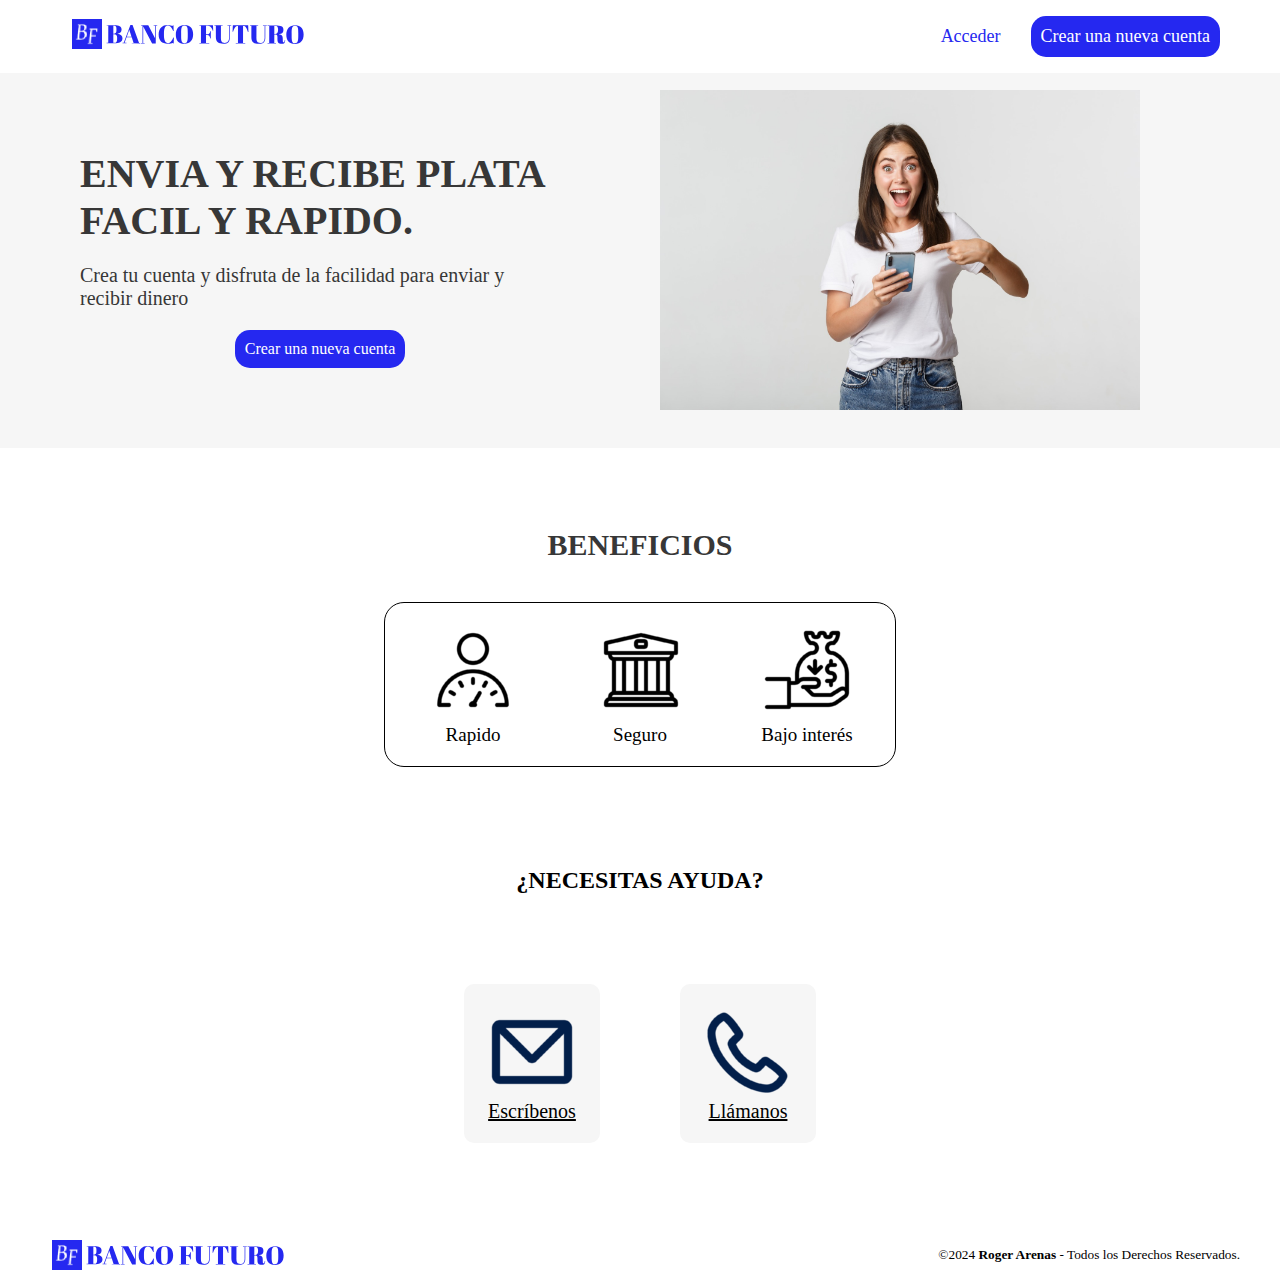
<file: index.html>
<!DOCTYPE html>
<html lang="es">

<head>
    <meta charset="UTF-8">
    <meta name="viewport" content="width=device-width, initial-scale=1.0">
    <title>Banco Futuro</title>
    <link rel="shortcut icon" href="img/BancoFuturo.ico" type="image/x-icon">
    
    <link rel="stylesheet" href="css/index.css">
    <link rel="stylesheet" href="css/style.css">

</head>

<body>
    <nav>
        <a href="index.html"><img src="img/BancoFuturoLetra.png" alt="BancoFuturoLetra"></a>

        <div class="botonesnav">
            <a href="iniciarsesion.html" id="acceder">Acceder</a>
            <div class="btnRegistrarse">
                <a href="registrarse.html">Crear una nueva cuenta</a>
            </div>
        </div>
    </nav>

    <main>

        <div class="content">
            <div class="textoContent">
                <h2>
                    ENVIA Y RECIBE PLATA FACIL Y RAPIDO.
                </h2>
                <p>Crea tu cuenta y disfruta de la facilidad para enviar y recibir dinero</p>
                <div class="btnRegistrarse">
                    <a href="registrarse.html">Crear una nueva cuenta</a>
                </div>
            </div>
            <div class="imagenContent">
                <img src="img/chica_celular.png" alt="Mujer con telefono">

            </div>
        </div>
        <div class="beneficios">
            <h2>BENEFICIOS</h2>
            <div class="beneficiosContainer">
                <div class="beneficiosCard"><img src="img/fast.png" alt="Rapido">
                    <p>Rapido</p>
                </div>
                <div class="beneficiosCard"><img src="img/seguro.png" alt="Seguro">
                    <p>Seguro</p>
                </div>
                <div class="beneficiosCard"><img src="img/nocobro.png" alt="Barato">
                    <p>Bajo interés</p>
                </div>
            </div>
        </div>
        <div class="ayuda">
            <h2>¿NECESITAS AYUDA?</h2>
            <div class="ayudaContainer">
                <div class="ayudaCard">
                    <img src="img/correo.png" alt="correo">
                    <a href="#">Escríbenos</a>
                </div>
                <div class="ayudaCard">
                    <img src="img/telefono.png" alt="telefono">
                    <a href="#">Llámanos</a>
                </div>


            </div>

        </div>




    </main>

    <footer>
        <img src="img/BancoFuturoLetra.png" alt="BancoFuturoLetra">
        <small>&copy;2024 <b>Roger Arenas</b> - Todos los Derechos Reservados.</small>

    </footer>
    <script type="module" src="./js/main.js"></script>

</body>

</html>
</file>
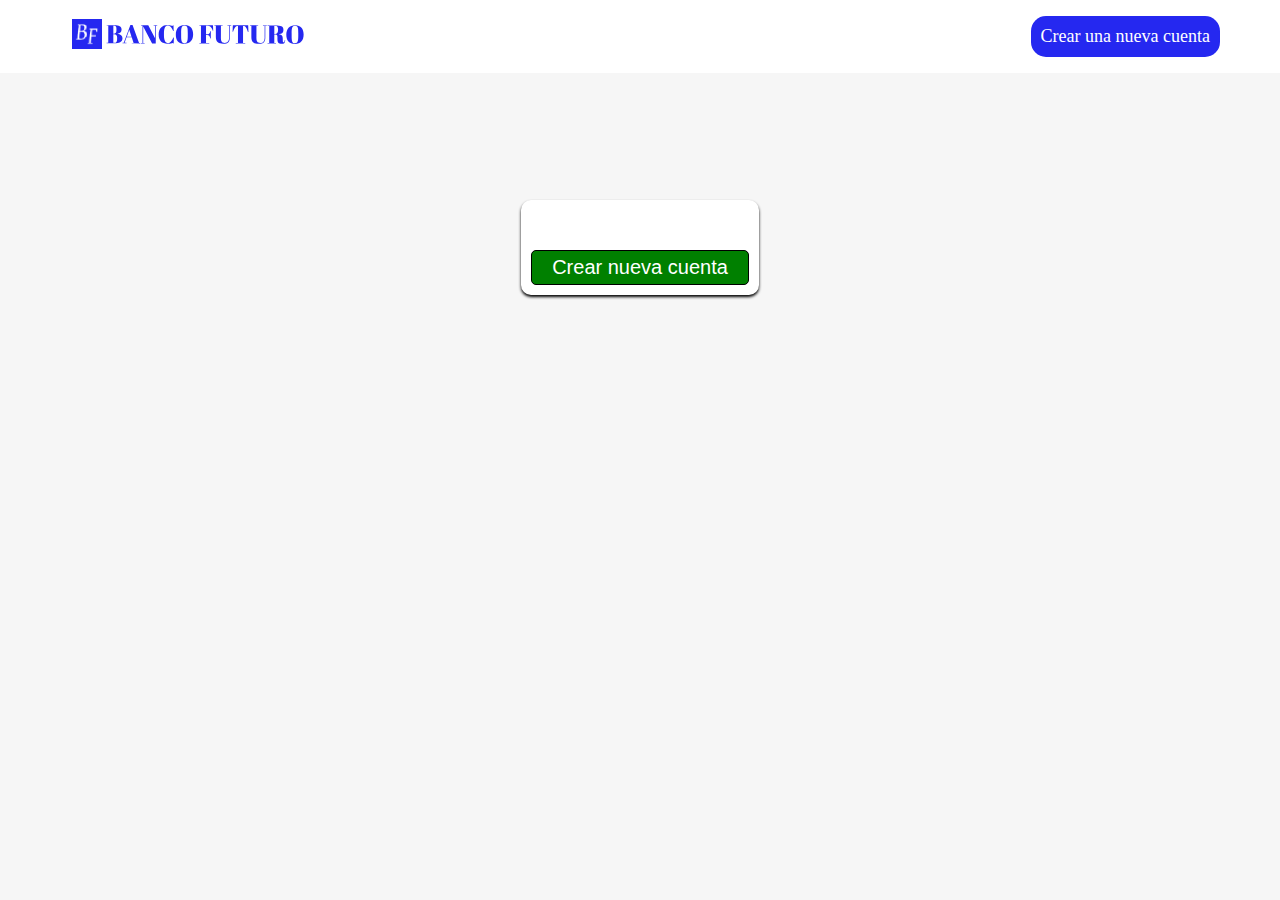
<file: gestorCuentas.html>
<!DOCTYPE html>
<html lang="en">

<head>
    <meta charset="UTF-8">
    <meta name="viewport" content="width=device-width, initial-scale=1.0">
    <title>Banco Futuro</title>
    <link rel="shortcut icon" href="img/BancoFuturo.ico" type="image/x-icon">
    <link rel="stylesheet" href="css/style.css">
    <link rel="stylesheet" href="css/gestorCuenta.css">
</head>

<body>
    <nav>
        <a href="index.html"><img src="img/BancoFuturoLetra.png" alt="BancoFuturoLetra"></a>

        <div class="botonesnav">

            <div class="btnRegistrarse">
                <a href="registrarse.html">Crear una nueva cuenta</a>
            </div>
        </div>
    </nav>
    <main>
        <section class="container">
            <div id="gestorCuenta">
            </div>
            <button id="crearCuenta">Crear nueva cuenta</button>

            <div id="botonesCrearCuenta">
                <button id="tipoAhorro">Ahorros</button>
                <button id="tipoCorriente">Corriente</button>

            </div>
        </section>



    </main>

    <script type="module" src="./js/main.js"></script>
</body>

</html>
</file>
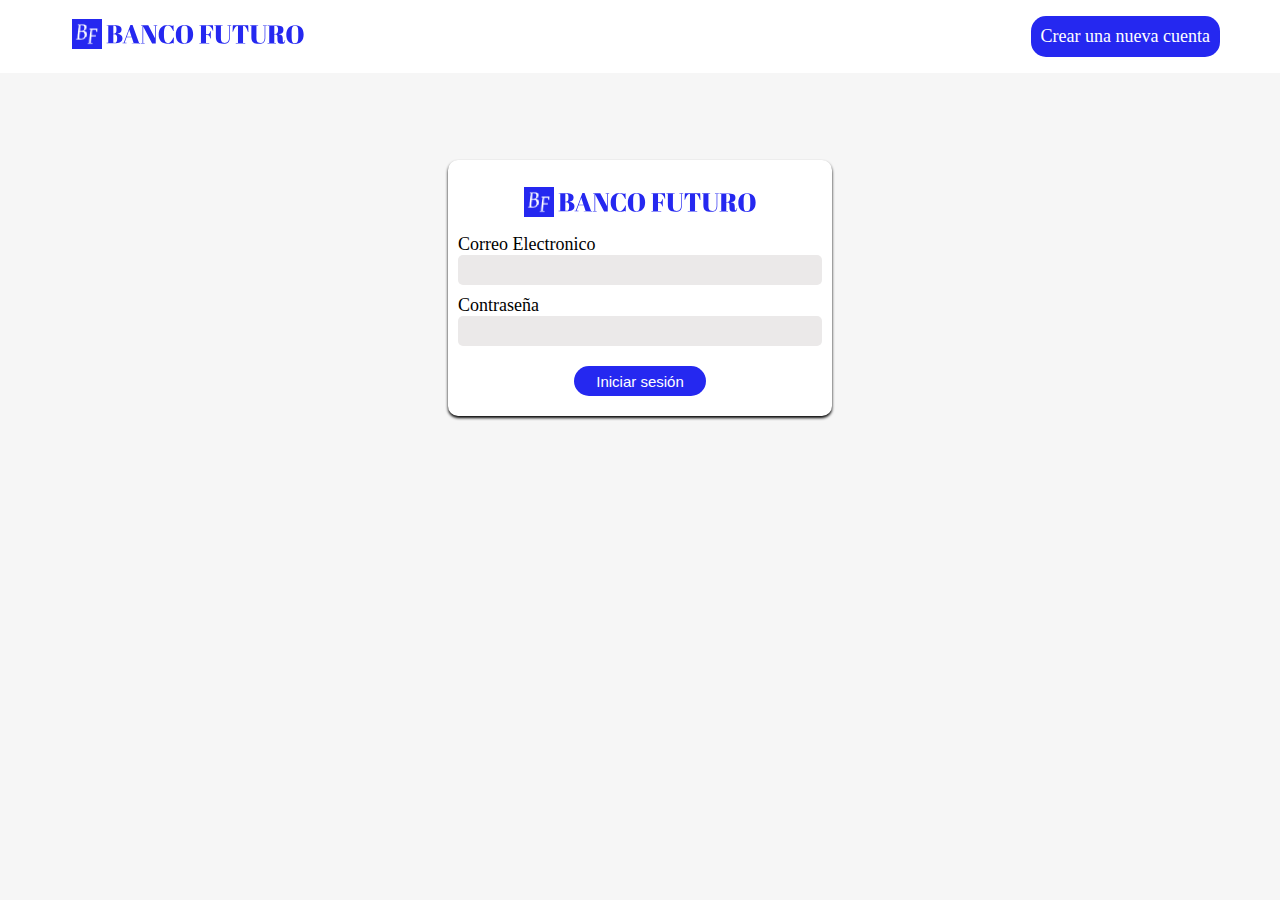
<file: iniciarsesion.html>
<!DOCTYPE html>
<html lang="en">
<head>
    <meta charset="UTF-8">
    <meta name="viewport" content="width=device-width, initial-scale=1.0">
    <title>Banco Futuro</title>
    <link rel="shortcut icon" href="img/BancoFuturo.ico" type="image/x-icon">
    <link rel="stylesheet" href="css/style.css">
    <link rel="stylesheet" href="css/iniciarsesion.css">
</head>
<body>
    <nav>
        <a href="index.html"><img src="img/BancoFuturoLetra.png" alt="BancoFuturoLetra"></a>

        <div class="botonesnav">
            
            <div class="btnRegistrarse">
                <a href="registrarse.html">Crear una nueva cuenta</a>
            </div>
        </div>
    </nav>
    <main>
        <div class="iniciarsesion">
            <form id="formInicioSesion">
                <img src="img/BancoFuturoLetra.png" alt="BancoFuturo">
                <label for="correo">Correo Electronico</label>
                <input type="email" name="cor" id="incorreo" required>
                <label for="contraseña">Contraseña</label>
                <input type="password" name="contra" id="incontraseña" minlength="8" required>
                <input type="submit" value="Iniciar sesión" id="iniciarsesion">
            </form>
        </div>
    </main>
    
<script type="module" src="./js/main.js"></script>
</body>
</html>
</file>
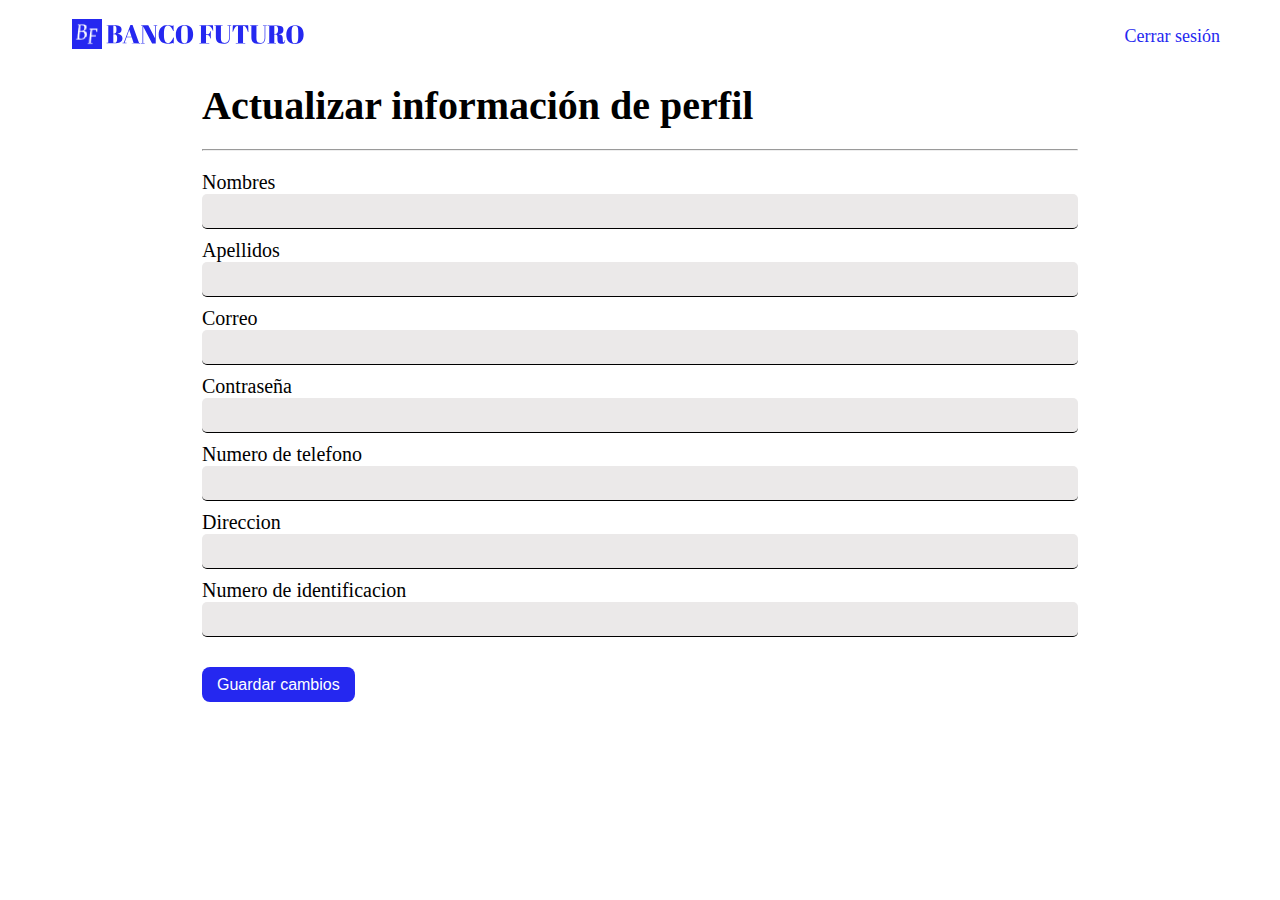
<file: modificarPerfil.html>
<!DOCTYPE html>
<html lang="es">

<head>
    <meta charset="UTF-8">
    <meta name="viewport" content="width=device-width, initial-scale=1.0">
    <title>Banco Futuro</title>
    <link rel="shortcut icon" href="img/BancoFuturo.ico" type="image/x-icon">
    <link rel="stylesheet" href="css/modificarPerfil.css">
</head>

<body>
    <nav>
        <a href="perfil.html"><img src="img/BancoFuturoLetra.png" alt="BancoFuturoLetra"></a>

        <div class="botonesnav">
            <a href="index.html" id="cerrarsesion">Cerrar sesión</a>
        </div>

    </nav>

    <main>

        <section class="container">
            <h1>Actualizar información de perfil</h1>
            <hr>
            <form action="" id="formModificarPerfil">
                <label for="nombre">Nombres</label>
                <input type="text" name="nom" id="modnombre" required>
                <label for="apellido">Apellidos</label>
                <input type="text" name="ape" id="modapellido" required>





                <label for="correo">Correo</label>
                <input type="email" name="corr" id="modcorreo" required>



                <label for="contraseña">Contraseña</label>
                <input type="text" name="contra" id="modcontraseña" minlength="8" required>

                <label for="telefono">Numero de telefono</label>
                <input type="tel" name="telef" id="modtelefono" maxlength="11" required>




                <label for="direccion">Direccion</label>
                <input type="text" name="direc" id="moddireccion" required>
                <label for="identificacion">Numero de identificacion</label>
                <input type="number" name="ident" id="modidentificacion" required>


                </div>

                <!--  <label for="nacimiento">Fecha de nacimiento</label>
    <input type="date" name="fecha" id="nacimiento" max="2006-12-31" required> -->
                <!--                         <input type="button" id="crearcuenta" value="Crear cuenta">-->
                <input type="submit" id="guardarCambios" value="Guardar cambios">



            </form>

        </section>

        <script type="module" src="js/main.js"></script>
</body>

</html>
</file>
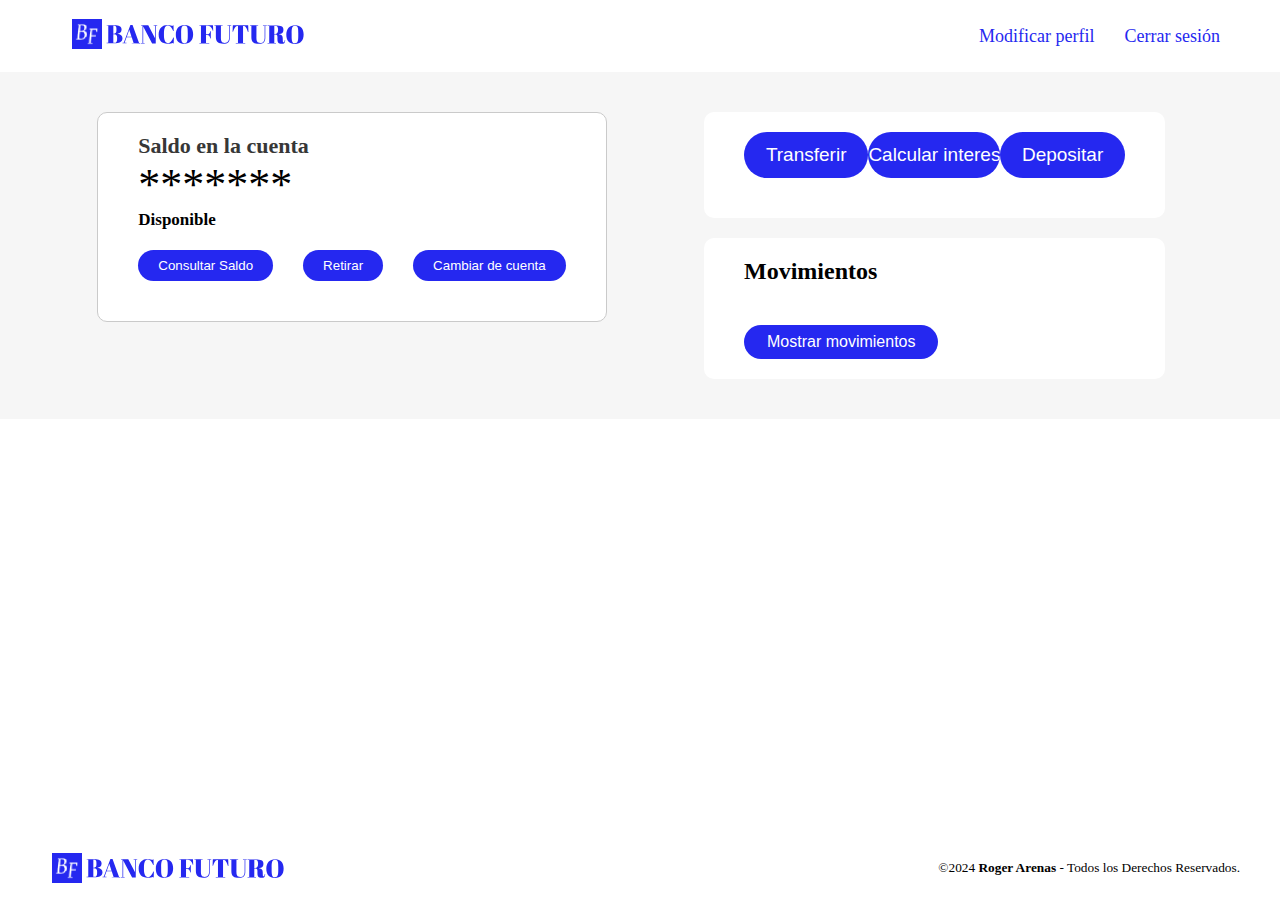
<file: perfil.html>
<!DOCTYPE html>
<html lang="es">

<head>
    <meta charset="UTF-8">
    <meta name="viewport" content="width=device-width, initial-scale=1.0">
    <title>Banco Futuro</title>
    <link rel="shortcut icon" href="img/BancoFuturo.ico" type="image/x-icon">
    <link rel="stylesheet" href="css/perfil.css">
</head>

<body>
    <nav>
        <a href="perfil.html"><img src="img/BancoFuturoLetra.png" alt="BancoFuturoLetra"></a>

        <div class="botonesnav">
            <a href="modificarPerfil.html" id="modificarPerfil">Modificar perfil</a>
            <a href="index.html" id="cerrarsesion">Cerrar sesión</a>

    </nav>

    <main>

        <div class="perfil">
            <!--  <div class="usuario">
            <label id="bienvenida">123</label>

            </div>  -->

            <div class="divisiones">
                <div class="ladoIzquierdo">
                    <div class="dinero">
                        <h2>Saldo en la cuenta</h2>
                        <!--                     <h3>$0</h3>
 --> <label id="saldoDisponible">*******</label>
                        <h4>Disponible</h4>


                        <div class="btnContainer">

                            <input type="button" value="Consultar Saldo" id="consultarSaldo">
                            <input type="button" value="Retirar" id="retirar">
                            <input type="button" value="Cambiar de cuenta" id="cambiarCuenta">
                            <!-- <div class="btn">
                            <p>Consultar Saldo</p>

                        </div>
                        <div class="btn">
                            <p>Retirar</p>
                        </div> -->
                        </div>

                        <form action="" id="formRetirar">
                            <hr>
                            <label for="cantRetirar">Cuanto quiere retirar?</label>
                            <input type="number" name="cantRetirar" id="cantRetirar" min="50" required>
                            <input type="submit" value="Aceptar" class="estiloBoton">
                        </form>
                    </div>

                </div>
                <div class="ladoDerecho">
                    <div class="acciones">
                        <div class="btnAcciones">
                            <input type="button" value="Transferir" id="transferir">
                            <input type="button" value="Calcular interes" id="calcularInteres">
                            <input type="button" value="Depositar" id="depositar">
                            <!-- <div class="transferir">
                            <p>Transferir</p>
                        </div>
                        <div class="depositar">
                            <p>Depositar</p>
                        </div> -->

                        </div>
                        <div id="mostrarInteres"></div>
                        <div class="opcionestransferir-depositar">
                            <form action="" id="formDepositar">
                                <hr>
                                <label for="">Cuanto quiere depositar</label>
                                <input type="number" id="cantDepositar" min="50" required>
                                <input type="submit" value="Aceptar" class="estiloBoton">
                            </form>
                            <form action="" id="formTransferir">
                                <hr>
                                <label for="">A que cuenta quiere transferir</label>
                                <input type="number" id="personaTransferir" min="1" required>
                                <label for="">Cuanto quiere transferir</label>
                                <input type="number" id="cantTransferir" min="50" required>
                                <input type="submit" value="Aceptar" class="estiloBoton">
                            </form>
                        </div>
                    </div>
                    <div class="movimiento">
                        <h2>Movimientos</h2>
                        <!--                         <label id="mostrarDatosMovimiento">No hay nada para mostrar</label>
 -->
                        <div id="mostrarDatosMovimiento"></div>
                        <div class="btnMovimiento">
                            <input type="button" value="Mostrar movimientos" id="btnMostrarMovimiento">
                        </div>

                    </div>

                </div>

            </div>
        </div>

    </main>






    <footer>
        <img src="img/BancoFuturoLetra.png" alt="BancoFuturoLetra">
        <small>&copy;2024 <b>Roger Arenas</b> - Todos los Derechos Reservados.</small>
        <script type="module" src="./js/main.js"></script>
    </footer>
</body>

</html>
</file>
<file: css/index.css>
:root {
    --color_principal: #2528F0;
    --color_secundario: #F6F6F6;
    --color_fuente: #373737;
}


/* Contenido */

.content {
    margin-top: 4.375rem;
    background-color: var(--color_secundario);
    display: flex;
    width: 100%;
    font-family: 'Times New Roman', Times, serif;
}



.content .textoContent {
    display: flex;
    flex-direction: column;
    width: 50%;
    justify-content: center;
    padding: 5rem;
    gap: 1.25rem 0;
    align-items: center;
}


.textoContent h2 {
    font-size: 2.5rem;
}

.textoContent p {
    font-size: 1.25rem;
}

.textoContent h2,
p {
    color: var(--color_fuente);
}

.textoContent .btnRegistrarse {
    justify-content: center;
}

.content .imagenContent {
    margin: 0 auto;
    width: 50%;
    padding: 1.25rem;
}


.content .imagenContent img {
    width: 80%;
}

.beneficios {
    margin-top: 5rem;
    display: flex;
    flex-direction: column;
    align-items: center;
    gap: 2.5rem 0;
    font-size: 1.25rem;
    color: var(--color_fuente);
}

.beneficiosContainer {
    width: 40%;
    border: 1px solid black;
    border-radius: 20px;
    display: flex;
    padding: 1.25rem 2.5rem;
    justify-content: space-between;


}

.beneficiosContainer .beneficiosCard {
    text-align: center;
    font-size: 1.1875rem;
}

.beneficiosCard img {
    max-width: auto;
}

.beneficiosCard p {
    color: black;
}


/* Ayuda */

.ayuda {
    margin-top: 6.25rem;
    text-align: center;
}

.ayudaContainer {
    display: flex;
    align-items: center;
    justify-content: center;
    flex-direction: row;
    gap: 0 5rem;
    margin-top: 10vh;
}

.ayudaContainer .ayudaCard {
    width: fit-content;
    display: flex;
    background-color: var(--color_secundario);
    flex-direction: column;
    border-radius: .625rem;
    padding: 1.25rem;
    text-align: center;
    align-items: center;
}

.ayudaCard img {
    width: auto;
}

.ayudaCard a {
    color: black;
    font-size: 1.25rem;
}




@media screen and (min-width:1601px) and (max-width:1921px) {
    html {
        font-size: 22px;
    }
}

@media screen and (min-width:1367px) and (max-width:1601px) {
    html {
        font-size: 21px;
    }
}

@media screen and (max-width:1000px) {
    .content {
        flex-direction: column;
    }

    .content .textoContent {
        width: 100%;
    }

    .content .imagenContent {
        display: none;
    }
}


@media screen and (max-width:900px) {
    
    .beneficiosContainer {
        flex-direction: column;
        width: fit-content;
    }
}
</file>
<file: css/style.css>
* {
    box-sizing: border-box;
    padding: 0;
    margin: 0;
}

:root {
    --color_principal: #2528F0;
    --color_secundario: #F6F6F6;
    --color_fuente: #373737;
}

nav {
    width: 100%;
    background-color: white;
    display: flex;
    justify-content: space-between;
    padding: .125rem 3.75rem;
    position: fixed;
    top: 0;
    font-size: 1.125rem;

}


nav .botonesnav {
    display: flex;
    flex-direction: row;
    gap: 0 1.875rem;
    align-items: center;
}

.botonesnav a {
    text-decoration: none;
    color: var(--color_principal);
}

.btnRegistrarse {
    width: fit-content;
    background-color: var(--color_principal);
    padding: .625rem;
    border-radius: 15px;

}

nav .botonesnav #acceder:hover{
    text-decoration: underline;
}
.btnRegistrarse:hover{
    background-color: #000280;
    transition: all .5s;
}

.btnRegistrarse a {
    text-decoration: none;
    color: white;
}


footer {
    background-color: white;
    margin-top: 5rem;
    display: flex;
    padding: 0 2.5rem;
    justify-content: space-between;
    align-items: center;
}


@media screen and (min-width:1601px) and (max-width:1921px) {
    nav {
        font-size: 20px;
    }
}

@media screen and (min-width:1367px) and (max-width:1601px){
    nav{
        font-size:19px;
    }
}




@media screen and (max-width:900px){
    
    footer{
        flex-direction: column;
    }
}
</file>
<file: css/gestorCuenta.css>
:root {
    --color_principal: #2528F0;
    --color_secundario: #F6F6F6;
    --color_fuente: #373737;
}
html{
    background-color: var(--color_secundario);
}
.iniciarsesion{
margin-top: 10rem;
margin-bottom: 8.75rem;
display: flex;
align-items: center;
align-content: center;
/* margin-bottom: 12.5rem;
 */}

 .container{
    background-color: white;
    padding: .625rem;
   max-width: fit-content;
    border-radius: 10px;
    display: flex;
    justify-content: center;
    flex-direction: column;
    margin: 200px auto;
    font-family: 'Times New Roman', Times, serif;
    font-size: 1.125rem;
    box-shadow: black 0 2px 3px 0;
}
.container #gestorCuenta{
    margin: 20px 0;
    display: flex;

    justify-content: center;
flex-direction: column;
}
.container #gestorCuenta button{
    margin: 4px 0;
    max-width: 550px;
    font-size: 20px;
    background-color: var(--color_principal);
    color: white;
    border: 1px solid black;
border-radius: 2px;
}
#gestorCuenta button:hover{
    color: black;
    background-color: white;
    transition: all 0.2s;
}

#crearCuenta{
   margin: 0 auto;
    width: fit-content;
    padding: 5px 20px;
    font-size: 20px;
    background-color: green;
    color: white;
    border-radius: 5px;
    border: 1px black solid;
}
#crearCuenta:hover{
    background-color: rgb(52, 170, 52);
    transition: all 0.2s;
}
#botonesCrearCuenta{
    display: none;
    gap: 0 20px;
    justify-content: center;
}

#botonesCrearCuenta button{
    margin-top: 20px;
    background-color:chocolate;
    font-size: 18px;
    width: fit-content;
    padding: 5px 10px;
    color: white;
    border: 1px black solid;
    border-radius: 5px;
    
}
#botonesCrearCuenta button:HOVER{
    background-color:rgb(223, 129, 62);
    transition: all .2s;
    
}

button:hover{
    cursor: pointer;
}

@media screen and (min-width:1681px) and (max-width:1921px) {
    html {
        font-size: 24px;
    }
}

@media screen and (min-width:1367px) and (max-width:1681px) {
    html {
        font-size: 21px;
    }
}
@media screen and (max-width:1000px) {
   
    form
    {
        width: fit-content;
    }
    
    }
</file>
<file: css/iniciarsesion.css>
:root {
    --color_principal: #2528F0;
    --color_secundario: #F6F6F6;
    --color_fuente: #373737;
}
html{
    background-color: var(--color_secundario);
}
.iniciarsesion{
margin-top: 10rem;
margin-bottom: 8.75rem;
display: flex;
align-items: center;
align-content: center;
/* margin-bottom: 12.5rem;
 */}

form{
    background-color: white;
    padding: .625rem;
    width: 30%;
    border-radius: 10px;
    display: flex;
    flex-direction: column;
    margin: 0 auto;
    font-family: 'Times New Roman', Times, serif;
    font-size: 1.125rem;
    box-shadow: black 0 2px 3px 0;
}
form img{
    width: min-content;
    margin: 0 auto;
}
form input{
    height: 1.875rem;
    margin-bottom: .625rem;
    background-color: #ebe9e9;
    border-radius: 5px;
    border: 0;
    width: 100%;
}
#iniciarsesion{
    margin: 10px auto;
    padding: 0 22px;
    width: fit-content;
    background-color: var(--color_principal);
    border-radius: 30px;
    border: 0;
    color: white;
    font-size: .9375rem;

}
#iniciarsesion:hover{
    background-color: #000280;
    transition: all .5s;
    cursor: pointer;
}

@media screen and (min-width:1681px) and (max-width:1921px) {
    html {
        font-size: 24px;
    }
}

@media screen and (min-width:1367px) and (max-width:1681px) {
    html {
        font-size: 21px;
    }
}
@media screen and (max-width:1000px) {
   
    form
    {
        width: fit-content;
    }
    
    }
</file>
<file: css/modificarPerfil.css>
* {
    box-sizing: border-box;
    padding: 0;
    margin: 0;
}
:root {
    --color_principal: #2528F0;
    --color_secundario: #F6F6F6;
    --color_fuente: #373737;
}


nav {
    width: 100%;
    background-color: white;
    display: flex;
    justify-content: space-between;
    padding: .125rem 3.75rem;

}


nav .botonesnav {
    display: flex;
    flex-direction: row;
    gap: 0 1.875rem;
    align-items: center;
    font-size: 18px;
}

.botonesnav a {
    text-decoration: none;
    color: var(--color_principal);
}



nav #cerrarsesion:hover {
    text-decoration: underline;
}
 .container {
    padding: .625rem;
    width: 70%;
    border-radius: 10px;
    display: flex;
    flex-direction: column;
    margin: 0 auto;
    font-family: 'Times New Roman', Times, serif;
    font-size: 1.25rem;
}
.container h1{
    margin-bottom: 20px;
}
form{
    margin-top: 20px;
}
 input{
    height: 35px;
    margin-bottom: .625rem;
    background-color: #ebe9e9;
    border-radius: 5px;
    border: 0;
    border-bottom: .5px solid black;
    width: 100%;
}


#guardarCambios{
    margin: 20px auto;
    width: fit-content;
    align-content: center;
    padding: 0 15px;
    background-color: var(--color_principal);
    border-radius: 8px;
    border: 0;
    color: white;
    font-size: 1rem;
    text-align: center;

}

#guardarCambios:hover{
    background-color: #000280;
    transition: all .5s;
    cursor: pointer;
}


@media screen and (min-width:1601px) and (max-width:1921px) {
    html {
        font-size: 24px;
    }
    .radio input[type=radio]
{
  /* Doble-tamaño Checkboxes */
  transform: none;
  -ms-transform: scale(1.3); /* IE */
  -moz-transform: scale(1.3); /* FF */
  -webkit-transform: scale(1.4); /* Safari y Chrome */
  -o-transform: scale(1.3); /* Opera */
  margin-right: 5px;
  
  
}
}

@media screen and (min-width:1367px) and (max-width:1601px){
    html{
        font-size:21px;
    }
}
@media screen and (max-width:1000px) {
   
.container
{
    width: 100%;
}
.form{
    width: 40%  ;
}
    .registro .imagen {
        width: 100%;
    }

    .registro .imagen {
        display: none;
    }
}
</file>
<file: css/perfil.css>
* {
    box-sizing: border-box;
    padding: 0;
    margin: 0;
}

:root {
    --color_principal: #2528F0;
    --color_secundario: #F6F6F6;
    --color_fuente: #373737;
}

main {
    background-color: var(--color_secundario);
}

nav {
    width: 100%;
    background-color: white;
    display: flex;
    justify-content: space-between;
    padding: .125rem 3.75rem;

}


nav .botonesnav {
    display: flex;
    flex-direction: row;
    gap: 0 1.875rem;
    align-items: center;
    font-size: 18px;
}

.botonesnav a {
    text-decoration: none;
    color: var(--color_principal);
}



nav #cerrarsesion:hover {
    text-decoration: underline;
}


/* Pagina */

.perfil h1 {
    padding-top: 10px;
}

.divisiones {
    display: flex;
    width: 100%;
    padding: 40px 0;
    margin-bottom:100px;

}


.divisiones .ladoIzquierdo {
    width: 55%;
    display: flex;

}

.ladoIzquierdo .dinero {
    margin: 0 auto;
    max-width: fit-content;
    background-color: white;
    border: 1px solid rgb(202, 202, 202);
    border-radius: 10px;
    padding: 20px 40px;
    height: fit-content;
}

.dinero h2 {
    font-size: 22px;
    color: var(--color_fuente);
}

/* .dinero h3 {
    font-size: 40px;
    margin: 10px 0;
} */
.dinero label {

    font-size: 44px;
    margin: 10px 0;

}

.dinero h4 {
    font-size: 17px;
}


.dinero .btnContainer {
    display: flex;
    margin: 20px 0;
    gap: 0 30px;
}

/* .btnContainer .btn{
width: fit-content;
padding: 8px 20px;
background-color: #2528F0;
color: white;
border-radius: 20px;
} */

/* 
.btnContainer .btn:hover{
        background-color: #000280;
        transition: all .5s;
        cursor: pointer;
    }
*/
/* .usuario{
    display: flex;
    align-items: center;
}
.usuario h1{
} */


.btnContainer input {
    width: fit-content;
    padding: 8px 20px;
    background-color: #2528F0;
    color: white;
    border-radius: 20px;
    border: 0;
}

.btnContainer input:hover {
    background-color: #000280;
    transition: all .5s;
    cursor: pointer;
}

.dinero #formRetirar{
    display: none;
    flex-direction: column;
  
}
.dinero #formRetirar label{
    color: var(--color_fuente);
          font-size: 1.25rem;

}
.dinero #formRetirar input{
    width: 50%;   
height: 30px;
margin-bottom: .3125rem;

}


.ladoDerecho {
    width: 45%;
    display: flex;
    flex-direction: column;
    gap: 20px 0;
}

.ladoDerecho .acciones {
    width: 80%;
    background-color: white;
    border-radius: 10px;
    padding: 20px 40px;
}
.acciones{
    height: auto;
}
.acciones .opcionestransferir-depositar{
    margin: 20px;
    color: var(--color_fuente);
    min-height: fit-content;
    font-size: 30px;
}
#mostrarInteres{
    margin: 20px 0;
}
#mostrarInteres li{
margin: 5px 0;
}
#formDepositar{
    display: none;
    gap: 20px 0;
    flex-direction: column;
}
#formTransferir{
    display: none;
    gap: 20px 0;
    flex-direction: column;
}
#formDepositar input{
width: 50%;
    height: 30px;
}

#formTransferir input{
    width: 50%;
    height: 30px;   
}
#formTransferir .estiloBoton{
  background-color: var(--color_principal); 
  border: 0;
  width: fit-content;
  padding: 0 20px; 
  border-radius: 20px;
  color: white;
}
#formRetirar .estiloBoton{
  background-color: var(--color_principal); 
  border: 0;
  width: fit-content;
  padding: 0 20px; 
  border-radius: 20px;
  color: white;
}
#formDepositar .estiloBoton{
  background-color: var(--color_principal); 
  border: 0;
  width: fit-content;
  padding: 0 20px; 
  border-radius: 20px;
  color: white;
}
.btnAcciones {
    display: flex;
    justify-content: space-evenly;
}


.btnAcciones input {
    width: 40%;
     padding: 12px 0;
    font-size: 19px;
    background-color: #2528F0;
    color: white;
    border-radius: 25px;
    border: 0;
}

.btnAcciones input:hover {
    background-color: #000280;
    transition: all .5s;
    cursor: pointer;
}

.movimiento {
    width: 80%;
    background-color: white;
    display: flex;
    flex-direction: column;
    border-radius: 10px;
    padding: 20px 40px;
    gap: 20px 0;
}
.movimiento #mostrarDatosMovimiento{
    p{
        margin: 10px 0;
    }
}

.movimiento .btnMovimiento input {
    margin: 0 auto;
    width: fit-content;
    padding: 8px 23px;
    font-size: 16px;
    background-color: #2528F0;
    color: white;
    border-radius: 25px;
    border: 0;
}

.btnMovimiento input:hover {
    background-color: #000280;
    transition: all .5s;
    cursor: pointer;
}



footer {
    position: fixed;
    width: 100%;
    bottom: 0;
    background-color: white;
    margin-top: 5rem;
    display: flex;
    padding: 0 2.5rem;
    justify-content: space-between;
    align-items: center;
}


@media screen and (min-width:1601px) and (max-width:1921px) {
    html {
        font-size: 24px;
    }
    nav{
        font-size: 21px;
    }
}

@media screen and (min-width:1367px) and (max-width:1601px) {
    html {
        font-size: 20px;
    }
    nav{
        font-size: 20px;
    }
}

@media screen and (max-width:1000px) {
   
    .divisiones {
       width: 100%;
        flex-direction: column;
        gap: 20px 0;
align-items: center;
}

    .ladoIzquierdo,.ladoDerecho{
        width: 100%;
    }
    /* .ladoDerecho{
        width: 100%;
    } */

   .movimiento{
    width: 100%;
    margin: 0 auto;
   }
   .acciones{
    min-width: 100%;
    margin: 0 auto;
   }
   .dinero{
    min-width: fit-content;
   }
}

@media screen and (max-width:900px) {

    footer {
        flex-direction: column;
    }
}
</file>
